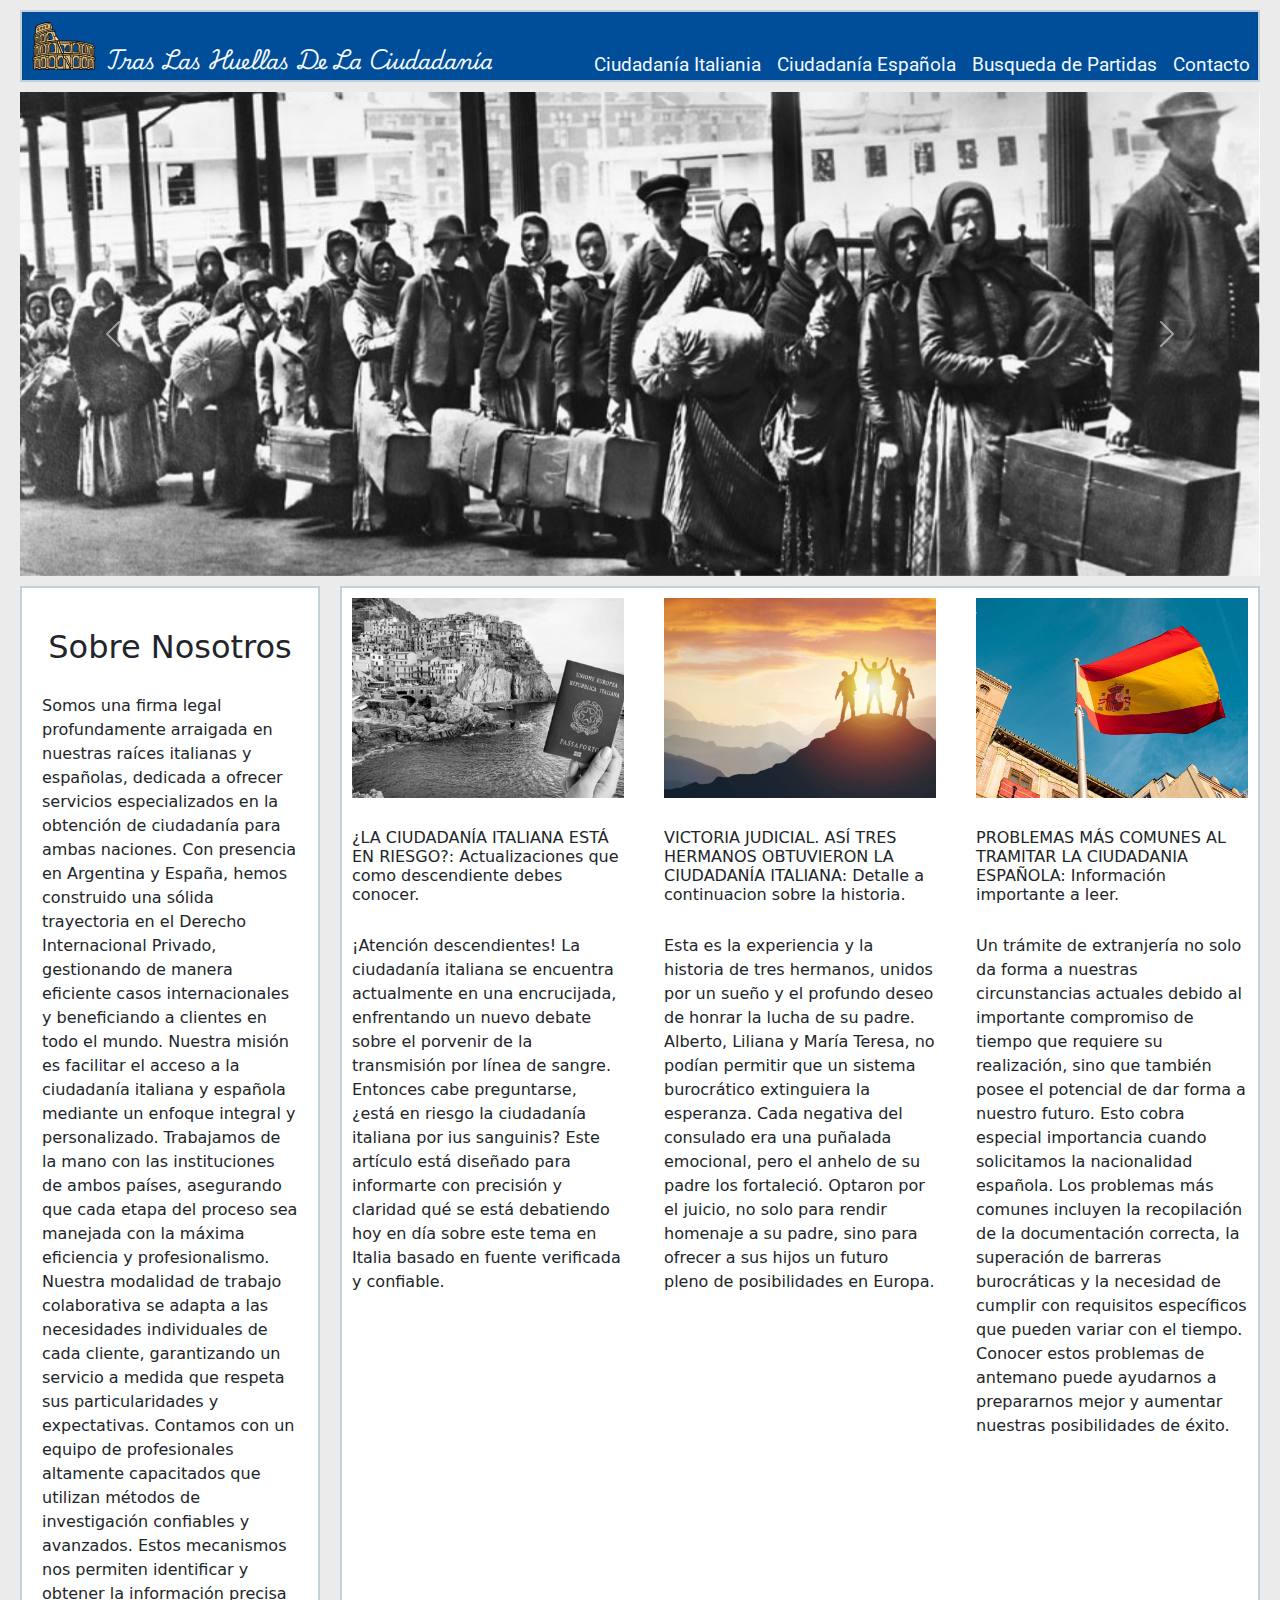
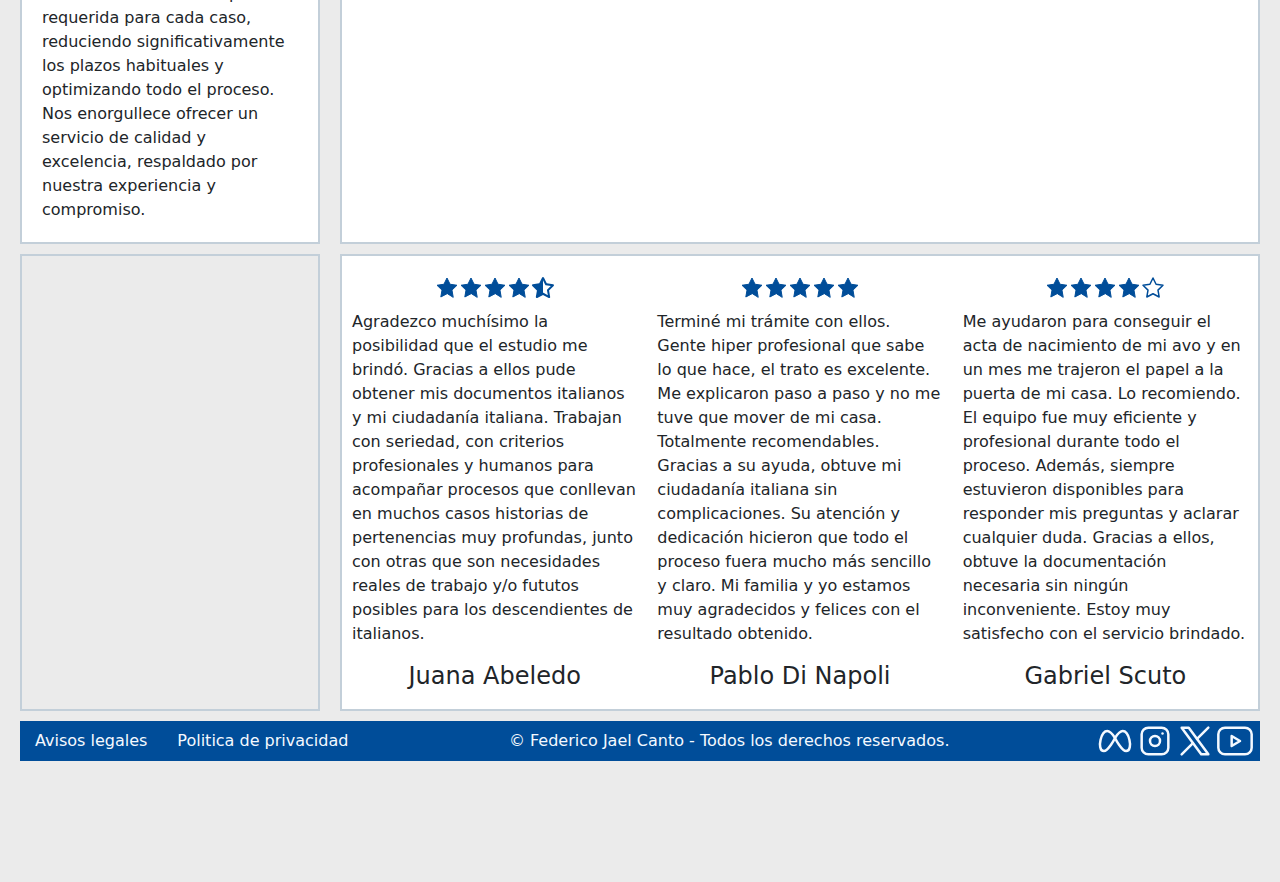
<file: index.html>
<!DOCTYPE html>
<html lang="en">
<head>
    <meta charset="UTF-8">
    <meta name="viewport" content="width=device-width, initial-scale=1.0">

    <!--Google Fonts-->
    <link rel="preconnect" href="https://fonts.googleapis.com">
    <link rel="preconnect" href="https://fonts.gstatic.com" crossorigin>
    <link href="https://fonts.googleapis.com/css2?family=Playwrite+SK:wght@100&display=swap" rel="stylesheet">
    <link href="https://fonts.googleapis.com/css2?family=Roboto:ital,wght@0,100;0,300;0,400;0,500;0,700;0,900;1,100;1,300;1,400;1,500;1,700;1,900&display=swap" rel="stylesheet">

    <!--Bs-->
    <link href="https://cdn.jsdelivr.net/npm/bootstrap@5.3.3/dist/css/bootstrap.min.css" rel="stylesheet" integrity="sha384-QWTKZyjpPEjISv5WaRU9OFeRpok6YctnYmDr5pNlyT2bRjXh0JMhjY6hW+ALEwIH" crossorigin="anonymous">

    <!--Estilos-->
    <link rel="stylesheet" href="css/styles.css">  
    <title>Tras las Huellas de la ciudadanía</title>
</head>
<body>
    <div class="grid-container">
        <header>
            <div class="icon-frase"> 
                <a href="../index.html"><img src="img/coliseo.png" alt="Coliseo"></a>
                <a href="../index.html"><h1>Tras Las Huellas De La Ciudadanía</h1></a>
            </div>
            <nav class="nav-bar"> 
                <ul class="right-navbar" style="list-style: none;">
                    <li><a href="page/ciudadaniaitaliana.html" class="btn-hov">Ciudadanía Italiania</a></li>
                    <li><a href="page/ciudadaniaespanola.html" class="btn-hov">Ciudadanía Española</a></li>
                    <li><a href="page/busquedapartidas.html" class="btn-hov">Busqueda de Partidas</a></li>
                    <li><a href="/../contacto.html" class="btn-hov">Contacto</a></li>
                </ul>
            </nav>        
        </header>

        <section class="class-carrusel">
            <div id="carouselOne" class="carousel slide">
                <div class="carousel-inner">
                    <div class="carousel-item active">
                    <img src="img/ciu.jpg" class="img-banner d-block w-100" alt="Fila migrantes">
                    </div>
                    <div class="carousel-item">
                    <img src="img/migrantes2.jpg" class="img-banner d-block w-100" alt="Documentos anteriores">
                    </div>
                    <div class="carousel-item">
                    <img src="img/migrantes3.jpg" class="img-banner d-block w-100" alt="Fila migrantes barco">
                    </div>
                </div>
                <button class="carousel-control-prev" type="button" data-bs-target="#carouselOne" data-bs-slide="prev">
                    <span class="carousel-control-prev-icon" aria-hidden="true"></span>
                    <span class="visually-hidden">Previous</span>
                </button>
                <button class="carousel-control-next" type="button" data-bs-target="#carouselOne" data-bs-slide="next">
                    <span class="carousel-control-next-icon" aria-hidden="true"></span>
                    <span class="visually-hidden">Next</span>
                </button>
            </div>
        </section>

        <aside class="aside-nosotros">
            <div class="div-aside-nosotros">
                <h2>Sobre Nosotros</h2>
                <p>
                    Somos una firma legal profundamente arraigada en nuestras raíces italianas y españolas, dedicada a ofrecer servicios especializados en la obtención de ciudadanía para ambas naciones. Con presencia en Argentina y España, hemos construido una sólida trayectoria en el Derecho Internacional Privado, gestionando de manera eficiente casos internacionales y beneficiando a clientes en todo el mundo.

                    Nuestra misión es facilitar el acceso a la ciudadanía italiana y española mediante un enfoque integral y personalizado. Trabajamos de la mano con las instituciones de ambos países, asegurando que cada etapa del proceso sea manejada con la máxima eficiencia y profesionalismo. Nuestra modalidad de trabajo colaborativa se adapta a las necesidades individuales de cada cliente, garantizando un servicio a medida que respeta sus particularidades y expectativas.
                    
                    Contamos con un equipo de profesionales altamente capacitados que utilizan métodos de investigación confiables y avanzados. Estos mecanismos nos permiten identificar y obtener la información precisa requerida para cada caso, reduciendo significativamente los plazos habituales y optimizando todo el proceso. Nos enorgullece ofrecer un servicio de calidad y excelencia, respaldado por nuestra experiencia y compromiso.
                </p>
            </div>
        </aside>

        <main class="class-main">                    
            <div class="div-noticias">
                <article>
                    <img src="img/pasaporte.png" alt="Pasaporte Italiano">
                    <h3>
                        ¿LA CIUDADANÍA ITALIANA ESTÁ EN RIESGO?: Actualizaciones que como descendiente debes conocer.
                    </h3>
                    <p>
                        ¡Atención descendientes! La ciudadanía italiana se encuentra actualmente en una encrucijada, enfrentando un nuevo debate sobre el porvenir de la transmisión por línea de sangre. Entonces cabe preguntarse, ¿está en riesgo la ciudadanía italiana por ius sanguinis?
                        Este artículo está diseñado para informarte con precisión y claridad qué se está debatiendo hoy en día sobre este tema en Italia basado en fuente verificada y confiable.
                    </p>
                </article>
                <article>
                    <img src="img/winner-1024x611.png" alt="Hermanos victoriosos">
                    <h3>
                        VICTORIA JUDICIAL. ASÍ TRES HERMANOS OBTUVIERON LA CIUDADANÍA ITALIANA: Detalle a continuacion sobre la historia.
                    </h3>
                    <p>
                        Esta es la experiencia y la historia de tres hermanos, unidos por un sueño y el profundo deseo de honrar la lucha de su padre.
                        Alberto, Liliana y María Teresa, no podían permitir que un sistema burocrático extinguiera la esperanza.
                        Cada negativa del consulado era una puñalada emocional, pero el anhelo de su padre los fortaleció.
                        Optaron por el juicio, no solo para rendir homenaje a su padre, sino para ofrecer a sus hijos un futuro pleno de posibilidades en Europa.
                    </p>
                </article>
                <article>
                    <img src="img/timthumb.jpeg" alt="Bandera Española">
                    <h3>
                        PROBLEMAS MÁS COMUNES AL TRAMITAR LA CIUDADANIA ESPAÑOLA: Información importante a leer.
                    </h3>
                    <p>
                        Un trámite de extranjería no solo da forma a nuestras circunstancias actuales debido al importante compromiso de tiempo que requiere su realización, sino que también posee el potencial de dar forma a nuestro futuro. Esto cobra especial importancia cuando solicitamos la nacionalidad española. Los problemas más comunes incluyen la recopilación de la documentación correcta, la superación de barreras burocráticas y la necesidad de cumplir con requisitos específicos que pueden variar con el tiempo. Conocer estos problemas de antemano puede ayudarnos a prepararnos mejor y aumentar nuestras posibilidades de éxito.
                    </p>
                </article>
            </div>    
        </main>

        <section class="section-mapa">
            <div class="class-div-section-mapa">
                <iframe src="https://www.google.com/maps/embed?pb=!1m18!1m12!1m3!1d3283.497686559903!2d-58.369896000000004!3d-34.6168614!2m3!1f0!2f0!3f0!3m2!1i1024!2i768!4f13.1!3m3!1m2!1s0x95a334d4e6b85e75%3A0x86ef6e351dc366!2sBalcarce%20778%2C%20Cdad.%20Aut%C3%B3noma%20de%20Buenos%20Aires!5e0!3m2!1ses-419!2sar!4v1715628352703!5m2!1ses-419!2sar" width="400" height="300" style="border:0;" allowfullscreen="" loading="lazy" referrerpolicy="no-referrer-when-downgrade"></iframe>
            </div>
        </section>

        <section class="mapa-comentarios">
            <article>
                <div class="div-star">
                    <svg xmlns="http://www.w3.org/2000/svg" class="icon icon-tabler icon-tabler-star-filled" width="24" height="24" viewBox="0 0 24 24" stroke-width="1.5" stroke="#004d99" fill="none" stroke-linecap="round" stroke-linejoin="round">
                    <path stroke="none" d="M0 0h24v24H0z" fill="none"/>
                    <path d="M12 17.75l-6.172 3.245l1.179 -6.873l-5 -4.867l6.9 -1l3.086 -6.253l3.086 6.253l6.9 1l-5 4.867l1.179 6.873z" stroke-width="1" fill="#004d99" />
                    </svg>
                    <svg xmlns="http://www.w3.org/2000/svg" class="icon icon-tabler icon-tabler-star-filled" width="24" height="24" viewBox="0 0 24 24" stroke-width="1.5" stroke="#004d99" fill="none" stroke-linecap="round" stroke-linejoin="round">
                    <path stroke="none" d="M0 0h24v24H0z" fill="none"/>
                    <path d="M12 17.75l-6.172 3.245l1.179 -6.873l-5 -4.867l6.9 -1l3.086 -6.253l3.086 6.253l6.9 1l-5 4.867l1.179 6.873z" stroke-width="1" fill="#004d99" />
                    </svg>
                    <svg xmlns="http://www.w3.org/2000/svg" class="icon icon-tabler icon-tabler-star-filled" width="24" height="24" viewBox="0 0 24 24" stroke-width="1.5" stroke="#004d99" fill="none" stroke-linecap="round" stroke-linejoin="round">
                    <path stroke="none" d="M0 0h24v24H0z" fill="none"/>
                    <path d="M12 17.75l-6.172 3.245l1.179 -6.873l-5 -4.867l6.9 -1l3.086 -6.253l3.086 6.253l6.9 1l-5 4.867l1.179 6.873z" stroke-width="1" fill="#004d99" />
                    </svg>
                    <svg xmlns="http://www.w3.org/2000/svg" class="icon icon-tabler icon-tabler-star-filled" width="24" height="24" viewBox="0 0 24 24" stroke-width="1.5" stroke="#004d99" fill="none" stroke-linecap="round" stroke-linejoin="round">
                    <path stroke="none" d="M0 0h24v24H0z" fill="none"/>
                    <path d="M12 17.75l-6.172 3.245l1.179 -6.873l-5 -4.867l6.9 -1l3.086 -6.253l3.086 6.253l6.9 1l-5 4.867l1.179 6.873z" stroke-width="1" fill="#004d99" />
                    </svg>
                    <svg xmlns="http://www.w3.org/2000/svg" class="icon icon-tabler icon-tabler-star-half-filled" width="24" height="24" viewBox="0 0 24 24" stroke-width="1.5" stroke="#004d99" fill="none" stroke-linecap="round" stroke-linejoin="round">
                        <path stroke="none" d="M0 0h24v24H0z" fill="none"/>
                        <path d="M12 1a.993 .993 0 0 1 .823 .443l.067 .116l2.852 5.781l6.38 .925c.741 .108 1.08 .94 .703 1.526l-.07 .095l-.078 .086l-4.624 4.499l1.09 6.355a1.001 1.001 0 0 1 -1.249 1.135l-.101 -.035l-.101 -.046l-5.693 -3l-5.706 3c-.105 .055 -.212 .09 -.32 .106l-.106 .01a1.003 1.003 0 0 1 -1.038 -1.06l.013 -.11l1.09 -6.355l-4.623 -4.5a1.001 1.001 0 0 1 .328 -1.647l.113 -.036l.114 -.023l6.379 -.925l2.853 -5.78a.968 .968 0 0 1 .904 -.56zm0 3.274v12.476a1 1 0 0 1 .239 .029l.115 .036l.112 .05l4.363 2.299l-.836 -4.873a1 1 0 0 1 .136 -.696l.07 -.099l.082 -.09l3.546 -3.453l-4.891 -.708a1 1 0 0 1 -.62 -.344l-.073 -.097l-.06 -.106l-2.183 -4.424z" stroke-width="0" fill="#004d99" />
                    </svg>
                </div>
                <p>
                    Agradezco muchísimo la posibilidad que el estudio me brindó. Gracias a ellos pude obtener mis documentos italianos y mi ciudadanía italiana. Trabajan con seriedad, con criterios profesionales y humanos para acompañar procesos que conllevan en muchos casos historias de pertenencias muy profundas, junto con otras que son necesidades reales de trabajo y/o fututos posibles para los descendientes de italianos.
                </p>
                <h4>
                    Juana Abeledo
                </h4>
            </article>
            <article>
                <div class="div-star">
                    <svg xmlns="http://www.w3.org/2000/svg" class="icon icon-tabler icon-tabler-star-filled" width="24" height="24" viewBox="0 0 24 24" stroke-width="1.5" stroke="#004d99" fill="none" stroke-linecap="round" stroke-linejoin="round">
                        <path stroke="none" d="M0 0h24v24H0z" fill="none"/>
                        <path d="M12 17.75l-6.172 3.245l1.179 -6.873l-5 -4.867l6.9 -1l3.086 -6.253l3.086 6.253l6.9 1l-5 4.867l1.179 6.873z" stroke-width="1" fill="#004d99" />
                    </svg>
                    <svg xmlns="http://www.w3.org/2000/svg" class="icon icon-tabler icon-tabler-star-filled" width="24" height="24" viewBox="0 0 24 24" stroke-width="1.5" stroke="#004d99" fill="none" stroke-linecap="round" stroke-linejoin="round">
                    <path stroke="none" d="M0 0h24v24H0z" fill="none"/>
                    <path d="M12 17.75l-6.172 3.245l1.179 -6.873l-5 -4.867l6.9 -1l3.086 -6.253l3.086 6.253l6.9 1l-5 4.867l1.179 6.873z" stroke-width="1" fill="#004d99" />
                    </svg>
                    <svg xmlns="http://www.w3.org/2000/svg" class="icon icon-tabler icon-tabler-star-filled" width="24" height="24" viewBox="0 0 24 24" stroke-width="1.5" stroke="#004d99" fill="none" stroke-linecap="round" stroke-linejoin="round">
                    <path stroke="none" d="M0 0h24v24H0z" fill="none"/>
                    <path d="M12 17.75l-6.172 3.245l1.179 -6.873l-5 -4.867l6.9 -1l3.086 -6.253l3.086 6.253l6.9 1l-5 4.867l1.179 6.873z" stroke-width="1" fill="#004d99" />
                    </svg>
                    <svg xmlns="http://www.w3.org/2000/svg" class="icon icon-tabler icon-tabler-star-filled" width="24" height="24" viewBox="0 0 24 24" stroke-width="1.5" stroke="#004d99" fill="none" stroke-linecap="round" stroke-linejoin="round">
                    <path stroke="none" d="M0 0h24v24H0z" fill="none"/>
                    <path d="M12 17.75l-6.172 3.245l1.179 -6.873l-5 -4.867l6.9 -1l3.086 -6.253l3.086 6.253l6.9 1l-5 4.867l1.179 6.873z" stroke-width="1" fill="#004d99" />
                    </svg>
                    <svg xmlns="http://www.w3.org/2000/svg" class="icon icon-tabler icon-tabler-star-filled" width="24" height="24" viewBox="0 0 24 24" stroke-width="1.5" stroke="#004d99" fill="none" stroke-linecap="round" stroke-linejoin="round">
                    <path stroke="none" d="M0 0h24v24H0z" fill="none"/>
                    <path d="M12 17.75l-6.172 3.245l1.179 -6.873l-5 -4.867l6.9 -1l3.086 -6.253l3.086 6.253l6.9 1l-5 4.867l1.179 6.873z" stroke-width="1" fill="#004d99" />
                    </svg>
                </div>
                <p>
                    Terminé mi trámite con ellos. Gente hiper profesional que sabe lo que hace, el trato es excelente. Me explicaron paso a paso y no me tuve que mover de mi casa. Totalmente recomendables. Gracias a su ayuda, obtuve mi ciudadanía italiana sin complicaciones. Su atención y dedicación hicieron que todo el proceso fuera mucho más sencillo y claro. Mi familia y yo estamos muy agradecidos y felices con el resultado obtenido.
                </p>
                <h4>
                    Pablo Di Napoli
                </h4>
            </article>
            <article>
                <div class="div-star">
                    <svg xmlns="http://www.w3.org/2000/svg" class="icon icon-tabler icon-tabler-star-filled" width="24" height="24" viewBox="0 0 24 24" stroke-width="1.5" stroke="#004d99" fill="none" stroke-linecap="round" stroke-linejoin="round">
                    <path stroke="none" d="M0 0h24v24H0z" fill="none"/>
                    <path d="M12 17.75l-6.172 3.245l1.179 -6.873l-5 -4.867l6.9 -1l3.086 -6.253l3.086 6.253l6.9 1l-5 4.867l1.179 6.873z" stroke-width="1" fill="#004d99" />
                    </svg>
                    <svg xmlns="http://www.w3.org/2000/svg" class="icon icon-tabler icon-tabler-star-filled" width="24" height="24" viewBox="0 0 24 24" stroke-width="1.5" stroke="#004d99" fill="none" stroke-linecap="round" stroke-linejoin="round">
                    <path stroke="none" d="M0 0h24v24H0z" fill="none"/>
                    <path d="M12 17.75l-6.172 3.245l1.179 -6.873l-5 -4.867l6.9 -1l3.086 -6.253l3.086 6.253l6.9 1l-5 4.867l1.179 6.873z" stroke-width="1" fill="#004d99" />
                    </svg>
                    <svg xmlns="http://www.w3.org/2000/svg" class="icon icon-tabler icon-tabler-star-filled" width="24" height="24" viewBox="0 0 24 24" stroke-width="1.5" stroke="#004d99" fill="none" stroke-linecap="round" stroke-linejoin="round">
                    <path stroke="none" d="M0 0h24v24H0z" fill="none"/>
                    <path d="M12 17.75l-6.172 3.245l1.179 -6.873l-5 -4.867l6.9 -1l3.086 -6.253l3.086 6.253l6.9 1l-5 4.867l1.179 6.873z" stroke-width="1" fill="#004d99" />
                    </svg>
                    <svg xmlns="http://www.w3.org/2000/svg" class="icon icon-tabler icon-tabler-star-filled" width="24" height="24" viewBox="0 0 24 24" stroke-width="1.5" stroke="#004d99" fill="none" stroke-linecap="round" stroke-linejoin="round">
                    <path stroke="none" d="M0 0h24v24H0z" fill="none"/>
                    <path d="M12 17.75l-6.172 3.245l1.179 -6.873l-5 -4.867l6.9 -1l3.086 -6.253l3.086 6.253l6.9 1l-5 4.867l1.179 6.873z" stroke-width="1" fill="#004d99" />
                    </svg>
                    <svg xmlns="http://www.w3.org/2000/svg" class="icon icon-tabler icon-tabler-star" width="24" height="24" viewBox="0 0 24 24" stroke-width="1.5" stroke="#004d99" fill="none" stroke-linecap="round" stroke-linejoin="round">
                        <path stroke="none" d="M0 0h24v24H0z" fill="none"/>
                        <path d="M12 17.75l-6.172 3.245l1.179 -6.873l-5 -4.867l6.9 -1l3.086 -6.253l3.086 6.253l6.9 1l-5 4.867l1.179 6.873z" />
                    </svg>
                </div>
                <p>
                    Me ayudaron para conseguir el acta de nacimiento de mi avo y en un mes me trajeron el papel a la puerta de mi casa. Lo recomiendo. El equipo fue muy eficiente y profesional durante todo el proceso. Además, siempre estuvieron disponibles para responder mis preguntas y aclarar cualquier duda. Gracias a ellos, obtuve la documentación necesaria sin ningún inconveniente. Estoy muy satisfecho con el servicio brindado.
                </p>
                <h4>
                    Gabriel Scuto
                </h4>
            </article>
        </section>

        <footer> 
            <div class="div-footer">
                <div class="div-avisos-politica">
                    <p class="btn-hov">Avisos legales</p>            
                    <p class="btn-hov">Politica de privacidad</p> 
                </div>
                    <p>
                        <!-- Copyright © --> 
                        &copy; Federico Jael Canto - Todos los derechos reservados.
                    </p>
                <div class="div-icons">                    
                    <svg xmlns="http://www.w3.org/2000/svg" class="icon icon-tabler icon-tabler-brand-meta btn-hov" width="40" height="40" viewBox="0 0 24 24" stroke-width="1.5" stroke="#F4F9FF" fill="none" stroke-linecap="round" stroke-linejoin="round">
                        <path stroke="none" d="M0 0h24v24H0z" fill="none"/>
                        <path d="M12 10.174c1.766 -2.784 3.315 -4.174 4.648 -4.174c2 0 3.263 2.213 4 5.217c.704 2.869 .5 6.783 -2 6.783c-1.114 0 -2.648 -1.565 -4.148 -3.652a27.627 27.627 0 0 1 -2.5 -4.174z" />
                        <path d="M12 10.174c-1.766 -2.784 -3.315 -4.174 -4.648 -4.174c-2 0 -3.263 2.213 -4 5.217c-.704 2.869 -.5 6.783 2 6.783c1.114 0 2.648 -1.565 4.148 -3.652c1 -1.391 1.833 -2.783 2.5 -4.174z" />
                    </svg>              
                    <svg xmlns="http://www.w3.org/2000/svg" class="icon icon-tabler icon-tabler-brand-instagram btn-hov" width="40" height="40" viewBox="0 0 24 24" stroke-width="1.5" stroke="#F4F9FF" fill="none" stroke-linecap="round" stroke-linejoin="round">
                        <path stroke="none" d="M0 0h24v24H0z" fill="none"/>
                        <path d="M4 4m0 4a4 4 0 0 1 4 -4h8a4 4 0 0 1 4 4v8a4 4 0 0 1 -4 4h-8a4 4 0 0 1 -4 -4z" />
                        <path d="M12 12m-3 0a3 3 0 1 0 6 0a3 3 0 1 0 -6 0" />
                        <path d="M16.5 7.5l0 .01" />
                    </svg>
                    <svg xmlns="http://www.w3.org/2000/svg" class="icon icon-tabler icon-tabler-brand-x btn-hov" width="40" height="40" viewBox="0 0 24 24" stroke-width="1.5" stroke="#F4F9FF" fill="none" stroke-linecap="round" stroke-linejoin="round">
                        <path stroke="none" d="M0 0h24v24H0z" fill="none"/>
                        <path d="M4 4l11.733 16h4.267l-11.733 -16z" />
                        <path d="M4 20l6.768 -6.768m2.46 -2.46l6.772 -6.772" />
                    </svg>
                    <svg xmlns="http://www.w3.org/2000/svg" class="icon icon-tabler icon-tabler-brand-youtube btn-hov" width="40" height="40" viewBox="0 0 24 24" stroke-width="1.5" stroke="#F4F9FF" fill="none" stroke-linecap="round" stroke-linejoin="round">
                        <path stroke="none" d="M0 0h24v24H0z" fill="none"/>
                        <path d="M2 8a4 4 0 0 1 4 -4h12a4 4 0 0 1 4 4v8a4 4 0 0 1 -4 4h-12a4 4 0 0 1 -4 -4v-8z" />
                        <path d="M10 9l5 3l-5 3z" />
                    </svg>
                </div>
            </section>       
        </footer>
    </div>

    <!--Bs scripts-->
    <script src="https://cdn.jsdelivr.net/npm/@popperjs/core@2.11.8/dist/umd/popper.min.js" integrity="sha384-I7E8VVD/ismYTF4hNIPjVp/Zjvgyol6VFvRkX/vR+Vc4jQkC+hVqc2pM8ODewa9r" crossorigin="anonymous"></script>
    <script src="https://cdn.jsdelivr.net/npm/bootstrap@5.3.3/dist/js/bootstrap.min.js" integrity="sha384-0pUGZvbkm6XF6gxjEnlmuGrJXVbNuzT9qBBavbLwCsOGabYfZo0T0to5eqruptLy" crossorigin="anonymous"></script>   
    
</body>
</html>
</file>
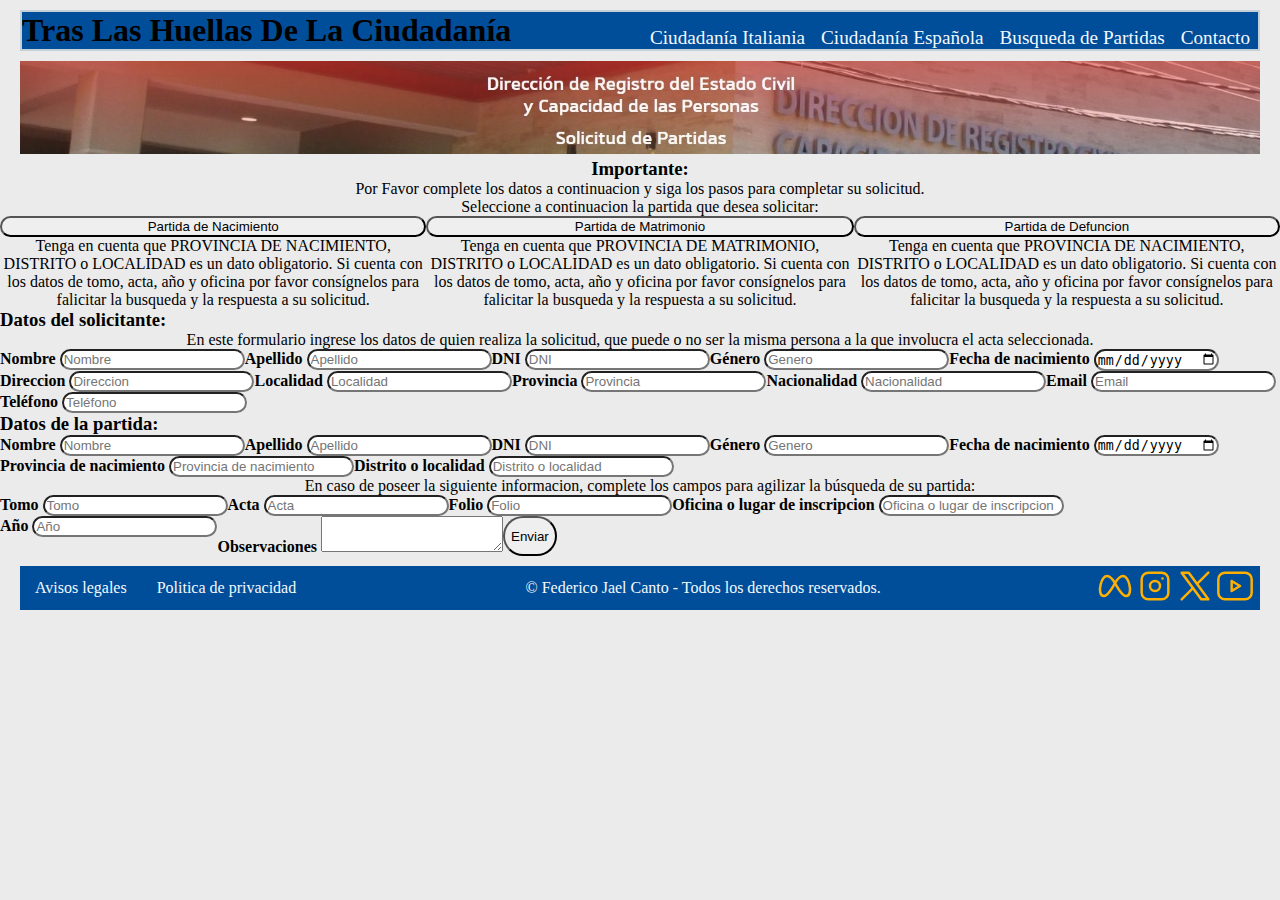
<file: page/busquedapartidas.html>
<!DOCTYPE html>
<html lang="en">
<head>
    <meta charset="UTF-8">
    <meta name="viewport" content="width=device-width, initial-scale=1.0">
    <link rel="stylesheet" href="../css/styles.css">
    <title>Busqueda de Partidas</title>
</head>
<body>
    <header>
        <h1>Tras Las Huellas De La Ciudadanía</h1>
        <nav class="nav-bar"> 
            <ul class="right-navbar" style="list-style: none;">
                <li><a href="page/ciudadaniaitaliana.html">Ciudadanía Italiania</a></li>
                <li><a href="page/ciudadaniaespanola.html">Ciudadanía Española</a></li>
                <li><a href="page/busquedapartidas.html">Busqueda de Partidas</a></li>
                <li><a href="page/contacto.html">Contacto</a></li>
            </ul>
        </nav>        
    </header>

    <section class="class-carrusel">
        <img class="img-banner" src="../img/partidas.jpg" alt="Imagen">
    </section>

    <main>
        <section>
            <div class="div-informacion">
                <h3>
                    Importante:
                </h3>
                <p>
                    Por Favor complete los datos a continuacion y siga los pasos para completar su solicitud. 
                </p>
            </div>
            <div class="div-articulos-partidas">
                <div>
                    <p>
                        Seleccione a continuacion la partida que desea solicitar: 
                    </p>
                </div>
                <div class="div-articulos">
                    <article>
                        <input type="submit" value="Partida de Nacimiento">
                        <p>
                            Tenga en cuenta que PROVINCIA DE NACIMIENTO, DISTRITO o LOCALIDAD es un dato obligatorio.
                            Si cuenta con los datos de tomo, acta, año y oficina por favor consígnelos para falicitar la busqueda y la respuesta a su solicitud.
                        </p>
                    </article>
                    <article>
                        <input type="submit" value="Partida de Matrimonio">
                        <p>
                            Tenga en cuenta que PROVINCIA DE MATRIMONIO, DISTRITO o LOCALIDAD es un dato obligatorio.
                            Si cuenta con los datos de tomo, acta, año y oficina por favor consígnelos para falicitar la busqueda y la respuesta a su solicitud.
                        </p>                    
                    </article>
                    <article>
                        <input type="submit" value="Partida de Defuncion">
                        <p>
                            Tenga en cuenta que PROVINCIA DE NACIMIENTO, DISTRITO o LOCALIDAD es un dato obligatorio.
                            Si cuenta con los datos de tomo, acta, año y oficina por favor consígnelos para falicitar la busqueda y la respuesta a su solicitud.
                        </p>                    
                    </article>
                </div>
                
            </div>
        </section>

        <section>
                <h3>Datos del solicitante:</h3>
            <div class="div-subtitulo-partidas">
                <p>
                    En este formulario ingrese los datos de quien realiza la solicitud, que puede o no ser la misma persona a la que involucra el acta seleccionada.
                </p>
            </div>
            <div class="div-formulario-partidas">
                <form action="">
                    <div class="div-campos-solitante">
                        <div>
                            <label for=""><strong>Nombre</strong></label>
                            <input type="text" placeholder="Nombre">
                        </div>
                        <div>
                            <label for=""><strong>Apellido</strong></label>
                            <input type="text" placeholder="Apellido">
                        </div>
                        <div>
                            <label for=""><strong>DNI</strong></label>
                            <input type="number" placeholder="DNI">
                        </div>
                        <div>
                            <label for=""><strong>Género</strong></label>
                            <input type="text" placeholder="Genero">
                        </div>
                        <div>
                            <label for=""><strong>Fecha de nacimiento</strong></label>
                            <input type="date" placeholder="Fecha de nacimiento">
                        </div>
                        <div>
                            <label for=""><strong>Direccion</strong></label>
                            <input type="text" placeholder="Direccion">
                        </div>
                        <div>
                            <label for=""><strong>Localidad</strong></label>
                            <input type="text" placeholder="Localidad">
                        </div>
                        <div>
                            <label for=""><strong>Provincia</strong></label>
                            <input type="text" placeholder="Provincia">
                        </div>
                        <div>
                            <label for=""><strong>Nacionalidad</strong></label>
                            <input type="text" placeholder="Nacionalidad">
                        </div>
                        <div>
                            <label for=""><strong>Email</strong></label>
                            <input type="email" placeholder="Email">
                        </div>
                        <div>
                            <label for=""><strong>Teléfono</strong></label>
                            <input type="tel" placeholder="Teléfono">
                        </div>
                    </div>
                </form>
            </div>
                <h3>Datos de la partida:</h3>
            <div class="div-campos-partida">
                <div class="div-partida">
                    <div>
                        <label for=""><strong>Nombre</strong></label>
                        <input type="text" placeholder="Nombre">
                    </div>
                    <div>
                        <label for=""><strong>Apellido</strong></label>
                        <input type="text" placeholder="Apellido">
                    </div>
                    <div>
                        <label for=""><strong>DNI</strong></label>
                        <input type="number" placeholder="DNI">
                    </div>
                    <div>
                        <label for=""><strong>Género</strong></label>
                        <input type="text" placeholder="Genero">
                    </div>
                    <div>
                        <label for=""><strong>Fecha de nacimiento</strong></label>
                        <input type="date" placeholder="Fecha de nacimiento">
                    </div>
                    <div>
                        <label for=""><strong>Provincia de nacimiento</strong></label>
                        <input type="text" placeholder="Provincia de nacimiento">
                    </div>
                    <div>
                        <label for=""><strong>Distrito o localidad</strong></label>
                        <input type="text" placeholder="Distrito o localidad">
                    </div>                
                </div>
                <div>
                    <p>
                        En caso de poseer la siguiente informacion, complete los campos para agilizar la búsqueda de su partida:
                    </p>
                </div>
                <div class="div-partidas-con-info">
                    <div>
                        <label for=""><strong>Tomo</strong></label>
                        <input type="text" placeholder="Tomo">
                    </div>
                    <div>
                        <label for=""><strong>Acta</strong></label>
                        <input type="number" placeholder="Acta">
                    </div>
                    <div>
                        <label for=""><strong>Folio</strong></label>
                        <input type="text" placeholder="Folio">
                    </div>
                    <div>
                        <label for=""><strong>Oficina o lugar de inscripcion</strong></label>
                        <input type="text" placeholder="Oficina o lugar de inscripcion">
                    </div>
                    <div>
                        <label for=""><strong>Año</strong></label>
                        <input type="number" placeholder="Año">
                    </div>
                    <div>
                        <label for=""><strong>Observaciones</strong></label>
                        <textarea></textarea>
                    </div>
                    <div class="div-enviar">
                        <input type="submit" value="Enviar">
                    </div>
                </div>                
            </div>
        </section>
    </main>

    <footer> 
        <section class="div-footer">
            <div class="div-avisos-politica">
                <p>Avisos legales</p>            
                <p>Politica de privacidad</p> 
            </div>
            <div>
                <p>
                    <!-- Copyright © --> &copy; Federico Jael Canto - Todos los derechos reservados.
                </p>
            </div>
            <div class="div-icons">
                <p>
                    <svg xmlns="http://www.w3.org/2000/svg" class="icon icon-tabler icon-tabler-brand-meta" width="40" height="40" viewBox="0 0 24 24" stroke-width="1.5" stroke="#ffb000" fill="none" stroke-linecap="round" stroke-linejoin="round">
                        <path stroke="none" d="M0 0h24v24H0z" fill="none"/>
                        <path d="M12 10.174c1.766 -2.784 3.315 -4.174 4.648 -4.174c2 0 3.263 2.213 4 5.217c.704 2.869 .5 6.783 -2 6.783c-1.114 0 -2.648 -1.565 -4.148 -3.652a27.627 27.627 0 0 1 -2.5 -4.174z" />
                        <path d="M12 10.174c-1.766 -2.784 -3.315 -4.174 -4.648 -4.174c-2 0 -3.263 2.213 -4 5.217c-.704 2.869 -.5 6.783 2 6.783c1.114 0 2.648 -1.565 4.148 -3.652c1 -1.391 1.833 -2.783 2.5 -4.174z" />
                    </svg>
                </p>
                <p>
                    <svg xmlns="http://www.w3.org/2000/svg" class="icon icon-tabler icon-tabler-brand-instagram" width="40" height="40" viewBox="0 0 24 24" stroke-width="1.5" stroke="#ffb000" fill="none" stroke-linecap="round" stroke-linejoin="round">
                        <path stroke="none" d="M0 0h24v24H0z" fill="none"/>
                        <path d="M4 4m0 4a4 4 0 0 1 4 -4h8a4 4 0 0 1 4 4v8a4 4 0 0 1 -4 4h-8a4 4 0 0 1 -4 -4z" />
                        <path d="M12 12m-3 0a3 3 0 1 0 6 0a3 3 0 1 0 -6 0" />
                        <path d="M16.5 7.5l0 .01" />
                    </svg>
                </p>
                <p>
                    <svg xmlns="http://www.w3.org/2000/svg" class="icon icon-tabler icon-tabler-brand-x" width="40" height="40" viewBox="0 0 24 24" stroke-width="1.5" stroke="#ffb000" fill="none" stroke-linecap="round" stroke-linejoin="round">
                        <path stroke="none" d="M0 0h24v24H0z" fill="none"/>
                        <path d="M4 4l11.733 16h4.267l-11.733 -16z" />
                        <path d="M4 20l6.768 -6.768m2.46 -2.46l6.772 -6.772" />
                    </svg>
                </p>
                <p>
                    <svg xmlns="http://www.w3.org/2000/svg" class="icon icon-tabler icon-tabler-brand-youtube" width="40" height="40" viewBox="0 0 24 24" stroke-width="1.5" stroke="#ffb000" fill="none" stroke-linecap="round" stroke-linejoin="round">
                        <path stroke="none" d="M0 0h24v24H0z" fill="none"/>
                        <path d="M2 8a4 4 0 0 1 4 -4h12a4 4 0 0 1 4 4v8a4 4 0 0 1 -4 4h-12a4 4 0 0 1 -4 -4v-8z" />
                        <path d="M10 9l5 3l-5 3z" />
                    </svg>
                </p>
            </div>
        </section>       
    </footer>
</body>
</html>
</file>
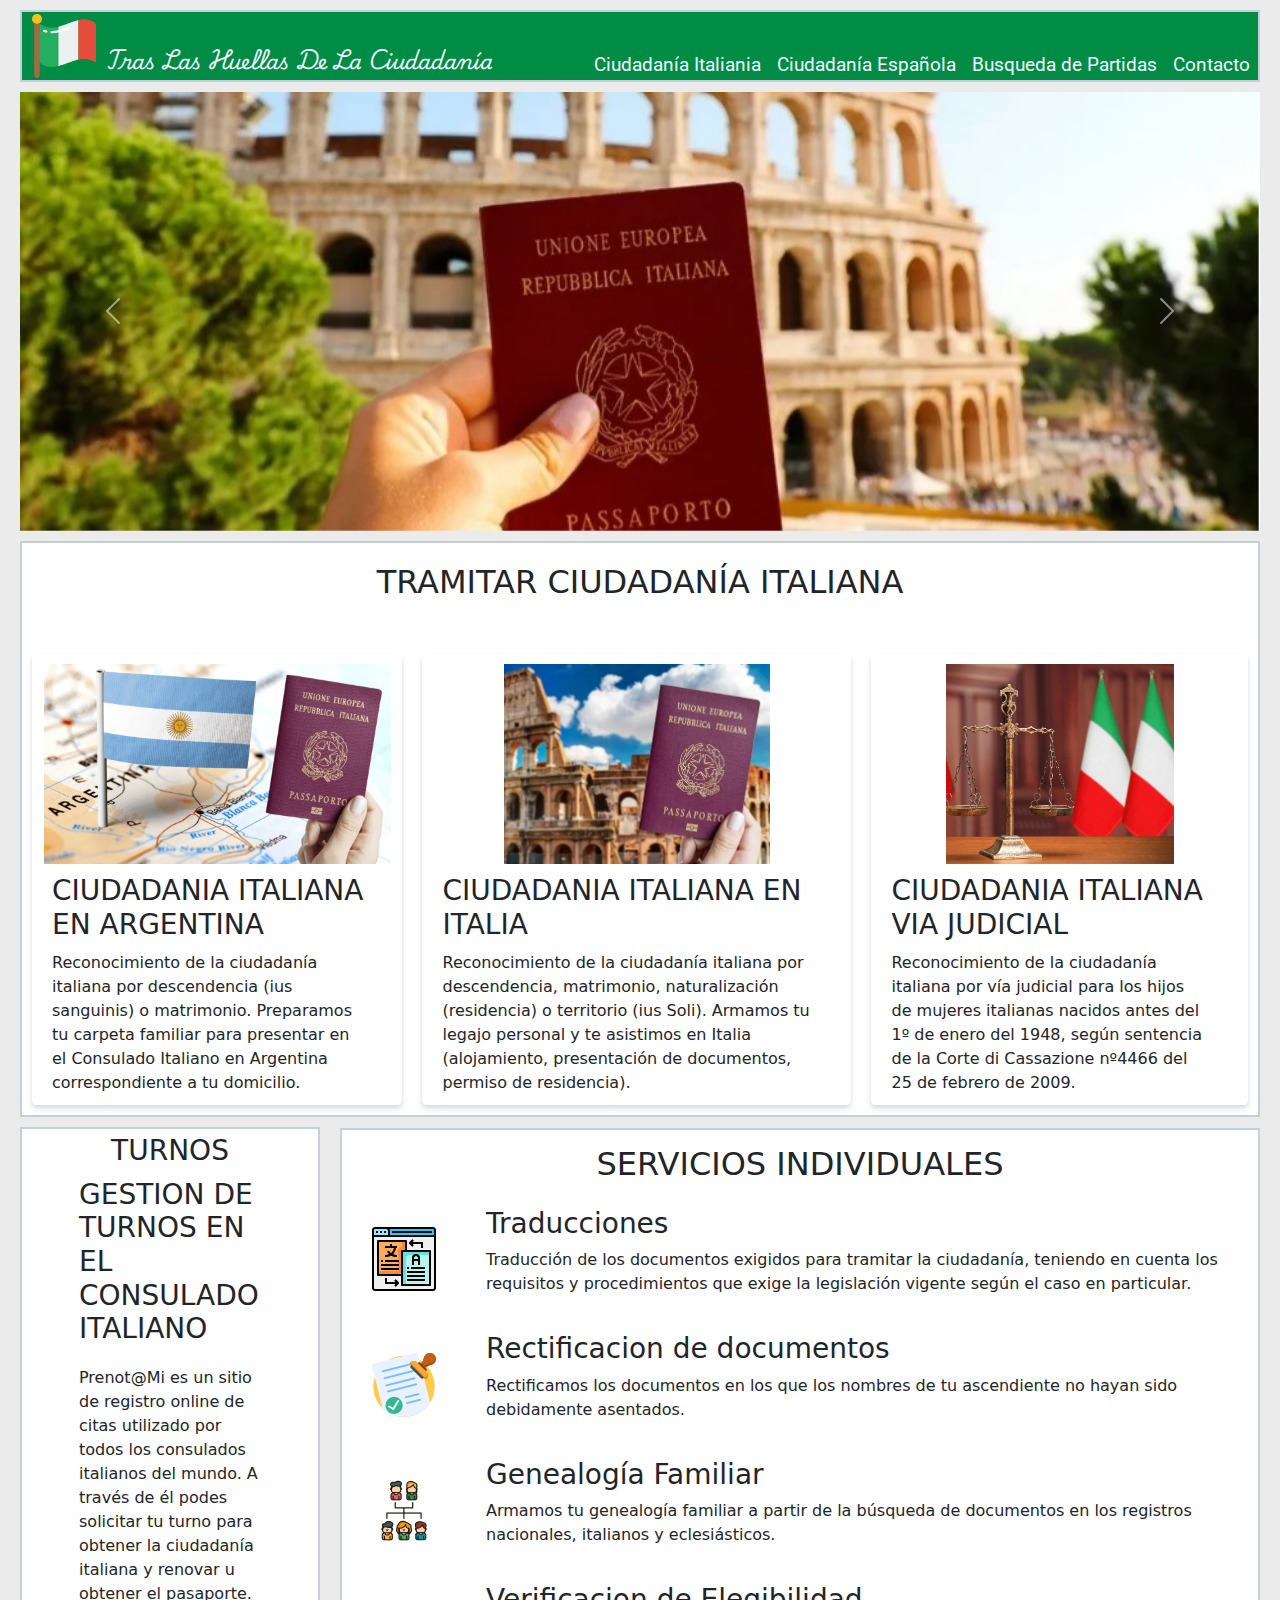
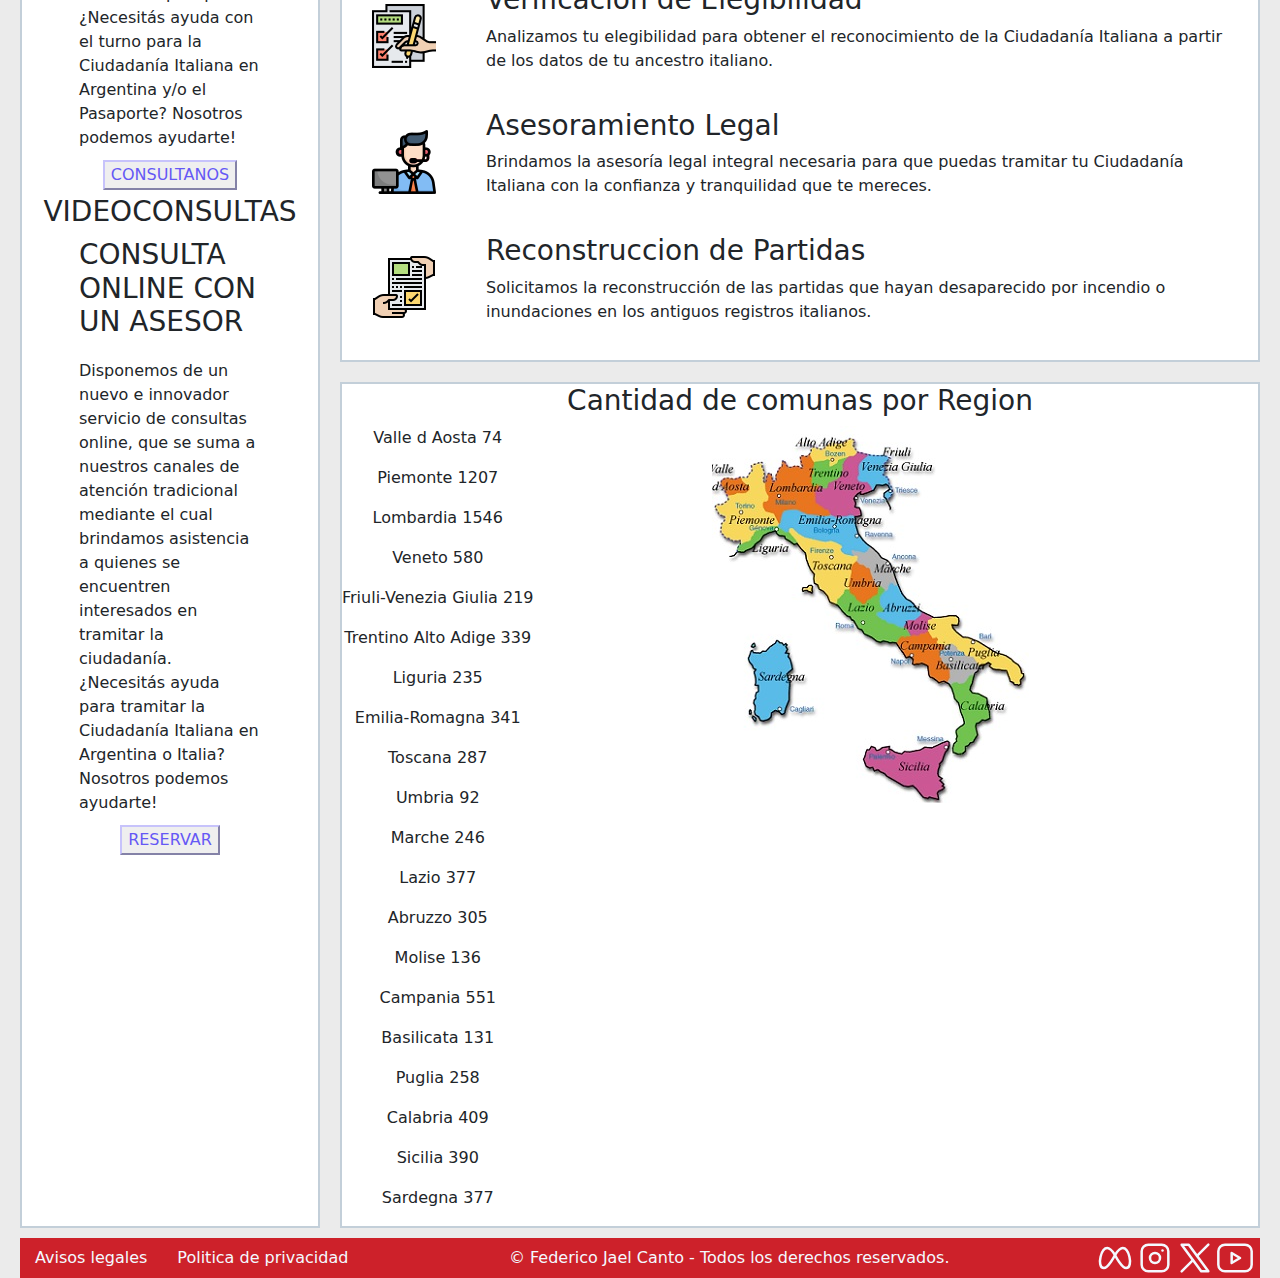
<file: page/ciudadaniaitaliana.html>
<!DOCTYPE html>
<html lang="en">
<head>
    <meta charset="UTF-8">
    <meta name="viewport" content="width=device-width, initial-scale=1.0">
    <!--Google Fonts-->
    <link rel="preconnect" href="https://fonts.googleapis.com">
    <link rel="preconnect" href="https://fonts.gstatic.com" crossorigin>
    <link href="https://fonts.googleapis.com/css2?family=Playwrite+SK:wght@100&display=swap" rel="stylesheet">
    <link href="https://fonts.googleapis.com/css2?family=Roboto:ital,wght@0,100;0,300;0,400;0,500;0,700;0,900;1,100;1,300;1,400;1,500;1,700;1,900&display=swap" rel="stylesheet">

    <!--Bs-->
    <link href="https://cdn.jsdelivr.net/npm/bootstrap@5.3.3/dist/css/bootstrap.min.css" rel="stylesheet" integrity="sha384-QWTKZyjpPEjISv5WaRU9OFeRpok6YctnYmDr5pNlyT2bRjXh0JMhjY6hW+ALEwIH" crossorigin="anonymous">

    <!--Estilos-->
    <link rel="stylesheet" href="../css/styles.css">
    <title>Ciudadanía Italiana</title>
</head>
<body>
    <div class="grid-container-italiana">
        <header class="class-header-italiana">
            <div class="icon-frase">
                <a href="../index.html"><img src="../img/banderaitalia.png" alt="Bandera Italia"></a>
                <a href="../index.html"><h1>Tras Las Huellas De La Ciudadanía</h1></a>
            </div>
            <nav class="nav-bar"> 
                <ul class="right-navbar" style="list-style: none;">
                    <li><a href="page/ciudadaniaitaliana.html">Ciudadanía Italiania</a></li>
                    <li><a href="page/ciudadaniaespanola.html">Ciudadanía Española</a></li>
                    <li><a href="page/busquedapartidas.html">Busqueda de Partidas</a></li>
                    <li><a href="page/contacto.html">Contacto</a></li>
                </ul>
            </nav>        
        </header>

        <section class="class-carrusel">
            <div id="carouselTwo" class="carousel slide">
                <div class="carousel-inner">
                  <div class="carousel-item active">
                    <img src="../img/passaporto.jpg" class="img-banner d-block w-100" alt="Imagen">
                  </div>
                  <div class="carousel-item">
                    <img src="../img/italy.jpg" class="img-banner d-block w-100" alt="Documentos anteriores">
                  </div>
                  <div class="carousel-item">
                    <img src="../img/venecia.jpg" class="img-banner d-block w-100" alt="Fila migrantes barco">
                  </div>
                </div>
                <button class="carousel-control-prev" type="button" data-bs-target="#carouselTwo" data-bs-slide="prev">
                  <span class="carousel-control-prev-icon" aria-hidden="true"></span>
                  <span class="visually-hidden">Previous</span>
                </button>
                <button class="carousel-control-next" type="button" data-bs-target="#carouselTwo" data-bs-slide="next">
                  <span class="carousel-control-next-icon" aria-hidden="true"></span>
                  <span class="visually-hidden">Next</span>
                </button>
            </div>
        </section>

        <section class="section-informacion">
            <div class="div-titulo-italiana">
                <h2>TRAMITAR CIUDADANÍA ITALIANA</h2>
            </div>
            <div class="div-info-italiana">
                <article>
                <img src="../img/en_argentina.jpg" alt="En Argentina">
                <h3>
                    CIUDADANIA ITALIANA EN ARGENTINA
                </h3>
                <p>
                    Reconocimiento de la ciudadanía italiana por descendencia (ius sanguinis) o matrimonio. Preparamos tu carpeta familiar para presentar en el Consulado Italiano en Argentina correspondiente a tu domicilio.
                </p>
            </article>
            <article>
                <img src="../img/en_italia.jpg" alt="En Italia">
                <h3>
                    CIUDADANIA ITALIANA EN ITALIA
                </h3>
                <p>
                    Reconocimiento de la ciudadanía italiana por descendencia, matrimonio, naturalización (residencia) o territorio (ius Soli). Armamos tu legajo personal y te asistimos en Italia (alojamiento, presentación de documentos, permiso de residencia).
                </p>
            </article>
            <article>
                <img src="../img/en_italia_x_juicio.jpg" alt="En Italia por juicio">
                <h3>
                    CIUDADANIA ITALIANA VIA JUDICIAL
                </h3>
                <p>
                    Reconocimiento de la ciudadanía italiana por vía judicial para los hijos de mujeres italianas nacidos antes del 1º de enero del 1948, según sentencia de la Corte di Cassazione nº4466 del 25 de febrero de 2009.
                </p>
            </article>
            </div>

        </section>

        <aside class="aside-italiana">
            <div class="divisor-aside">
                <h3 class="div-titulos-aside-italiana">
                    TURNOS
                </h3>
                <h3 class="div-titulos-aside-italiana">
                    GESTION DE TURNOS EN EL CONSULADO ITALIANO
                </h3>
                <p class="div-parrafos-aside-italiana">
                    Prenot@Mi es un sitio de registro online de citas utilizado por todos los consulados italianos del mundo. A través de él podes solicitar tu turno para obtener la ciudadanía italiana y renovar u obtener el pasaporte.
                    ¿Necesitás ayuda con el turno para la Ciudadanía Italiana en Argentina y/o el Pasaporte? Nosotros podemos ayudarte!
                </p>
                <input class="class-bottom" type="submit" value="CONSULTANOS">

                <h3 class="div-titulos-aside-italiana">
                    VIDEOCONSULTAS
                </h3>
                <h3 class="div-titulos-aside-italiana">
                    CONSULTA ONLINE CON UN ASESOR
                </h3>
                <p class="div-parrafos-aside-italiana">
                    Disponemos de un nuevo e innovador servicio de consultas online, que se suma a nuestros canales de atención tradicional mediante el cual brindamos asistencia a quienes se encuentren interesados en tramitar la ciudadanía. 
                    ¿Necesitás ayuda para tramitar la Ciudadanía Italiana en Argentina o Italia? Nosotros podemos ayudarte!
                </p>
                <input class="class-bottom" type="submit" value="RESERVAR">
            </div>
        </aside>

        <main class="main-italiana">
            <section class="section-main-italiana">
                <div>
                    <h2>
                        SERVICIOS INDIVIDUALES
                    </h2>
                </div>
                <div class="div-srv-traducciones">
                    <div class="div-srv-trad">
                        <img src="../img/traduccion.png" alt="Traduccion">
                        <div>
                            <h3>
                                Traducciones
                            </h3>
                            <p>
                                Traducción de los documentos exigidos para tramitar la ciudadanía, teniendo en cuenta los requisitos y procedimientos que exige la legislación vigente según el caso en particular.
                            </p>
                        </div>
                    </div>
                </div>
                <div class="div-srv-rectificacion">
                    <div class="div-srv-rect">
                        <img src="../img/sello.png" alt="Rectificación de documentos">
                        <div>
                            <h3>
                                Rectificacion de documentos
                            </h3>
                            <p>
                                Rectificamos los documentos en los que los nombres de tu ascendiente no hayan sido debidamente asentados.
                            </p>
                        </div>
                    </div>
                </div>
                <div class="div-srv-genealogia">
                    <div class="div-srv-gen">
                        <img src="../img/genealogia.png" alt="Genealogía">
                        <div>
                            <h3>
                                Genealogía Familiar
                            </h3>
                            <p>
                                Armamos tu genealogía familiar a partir de la búsqueda de documentos en los registros nacionales, italianos y eclesiásticos.
                            </p>
                        </div>
                    </div>
                </div>
                <div class="div-srv-verificacion">
                    <div class="div-srv-ver">
                        <img src="../img/lista-de-verificacion.png" alt="Verificacion de elegibilidad">
                        <div>
                            <h3>
                                Verificacion de Elegibilidad
                            </h3>
                            <p>
                                Analizamos tu elegibilidad para obtener el reconocimiento de la Ciudadanía Italiana a partir de los datos de tu ancestro italiano.
                            </p>
                        </div>
                    </div>
                </div>
                <div class="div-srv-asesoramiento">
                    <div class="div-srv-ase">
                        <img src="../img/operador.png" alt="Asesoramiento Legal">
                        <div>
                            <h3>
                                Asesoramiento Legal
                            </h3>
                            <p>
                                Brindamos la asesoría legal integral necesaria para que puedas tramitar tu Ciudadanía Italiana con la confianza y tranquilidad que te mereces.
                            </p>
                        </div>
                    </div>
                </div>
                <div class="div-srv-reconstruccion">
                    <div class="div-srv-recon">
                        <img src="../img/documento.png" alt="Reconstruccion de partidas">
                        <div>
                            <h3>
                                Reconstruccion de Partidas
                            </h3>
                            <p>
                                Solicitamos la reconstrucción de las partidas que hayan desaparecido por incendio o inundaciones en los antiguos registros italianos.
                            </p>
                        </div>
                    </div>
                </div>
            </section>

            <section class="section-comunas">
                    <div>
                        <h3>Cantidad de comunas por Region</h3>
                    </div>
                    <div class="div-separador-comunas">
                        <div class="div-comunas">
                            <div class="div-nombre-comunas">
                                <p>
                                    Valle d Aosta 74
                                </p>
                                <p>
                                    Piemonte 1207
                                </p>
                                <p>
                                    Lombardia 1546
                                <p>
                                    Veneto 580
                                </p>
                                <p>
                                    Friuli-Venezia Giulia 219
                                </p>
                                <p>
                                    Trentino Alto Adige 339
                                </p>
                                <p>
                                    Liguria 235
                                </p>
                                <p>
                                    Emilia-Romagna 341
                                </p>
                                <p>
                                    Toscana 287
                                </p>
                                <p>
                                    Umbria 92
                                </p>
                                <p>
                                    Marche 246
                                </p>
                                <p>
                                    Lazio 377
                                </p>
                                <p>
                                    Abruzzo 305
                                </p>
                                <p>
                                    Molise 136
                                </p>
                                <p>
                                    Campania 551
                                </p>
                                <p>
                                    Basilicata 131
                                </p>
                                <p>
                                    Puglia 258
                                </p>
                                <p>
                                    Calabria 409
                                </p>
                                <p>
                                    Sicilia 390
                                </p>
                                <p>
                                    Sardegna 377
                                </p>                            
                            </div>                                  
                        </div>
                        <div class="div-imagen-comunas">
                            <img src="../img/comunas.jpg" alt="">
                        </div>
                    </div>            

            </section>
        </main>

        <footer class="class-footer-italiana"> 
            <div class="div-footer">
                <div class="div-avisos-politica">
                    <p>Avisos legales</p>            
                    <p>Politica de privacidad</p> 
                </div>
                    <p>
                        <!-- Copyright © --> 
                        &copy; Federico Jael Canto - Todos los derechos reservados.
                    </p>
                <div class="div-icons">
                    <svg xmlns="http://www.w3.org/2000/svg" class="icon icon-tabler icon-tabler-brand-meta" width="40" height="40" viewBox="0 0 24 24" stroke-width="1.5" stroke="#f4f9ff" fill="none" stroke-linecap="round" stroke-linejoin="round">
                        <path stroke="none" d="M0 0h24v24H0z" fill="none"/>
                        <path d="M12 10.174c1.766 -2.784 3.315 -4.174 4.648 -4.174c2 0 3.263 2.213 4 5.217c.704 2.869 .5 6.783 -2 6.783c-1.114 0 -2.648 -1.565 -4.148 -3.652a27.627 27.627 0 0 1 -2.5 -4.174z" />
                        <path d="M12 10.174c-1.766 -2.784 -3.315 -4.174 -4.648 -4.174c-2 0 -3.263 2.213 -4 5.217c-.704 2.869 -.5 6.783 2 6.783c1.114 0 2.648 -1.565 4.148 -3.652c1 -1.391 1.833 -2.783 2.5 -4.174z" />
                    </svg>
                    <svg xmlns="http://www.w3.org/2000/svg" class="icon icon-tabler icon-tabler-brand-instagram" width="40" height="40" viewBox="0 0 24 24" stroke-width="1.5" stroke="#f4f9ff" fill="none" stroke-linecap="round" stroke-linejoin="round">
                        <path stroke="none" d="M0 0h24v24H0z" fill="none"/>
                        <path d="M4 4m0 4a4 4 0 0 1 4 -4h8a4 4 0 0 1 4 4v8a4 4 0 0 1 -4 4h-8a4 4 0 0 1 -4 -4z" />
                        <path d="M12 12m-3 0a3 3 0 1 0 6 0a3 3 0 1 0 -6 0" />
                        <path d="M16.5 7.5l0 .01" />
                    </svg>
                    <svg xmlns="http://www.w3.org/2000/svg" class="icon icon-tabler icon-tabler-brand-x" width="40" height="40" viewBox="0 0 24 24" stroke-width="1.5" stroke="#f4f9ff" fill="none" stroke-linecap="round" stroke-linejoin="round">
                        <path stroke="none" d="M0 0h24v24H0z" fill="none"/>
                        <path d="M4 4l11.733 16h4.267l-11.733 -16z" />
                        <path d="M4 20l6.768 -6.768m2.46 -2.46l6.772 -6.772" />
                    </svg>                  
                    <svg xmlns="http://www.w3.org/2000/svg" class="icon icon-tabler icon-tabler-brand-youtube" width="40" height="40" viewBox="0 0 24 24" stroke-width="1.5" stroke="#f4f9ff" fill="none" stroke-linecap="round" stroke-linejoin="round">
                        <path stroke="none" d="M0 0h24v24H0z" fill="none"/>
                        <path d="M2 8a4 4 0 0 1 4 -4h12a4 4 0 0 1 4 4v8a4 4 0 0 1 -4 4h-12a4 4 0 0 1 -4 -4v-8z" />
                        <path d="M10 9l5 3l-5 3z" />
                    </svg>                    
                </div>
            </div>       
        </footer>
    </div>

    <!--Bs scripts-->
    <script src="https://cdn.jsdelivr.net/npm/@popperjs/core@2.11.8/dist/umd/popper.min.js" integrity="sha384-I7E8VVD/ismYTF4hNIPjVp/Zjvgyol6VFvRkX/vR+Vc4jQkC+hVqc2pM8ODewa9r" crossorigin="anonymous"></script>
    <script src="https://cdn.jsdelivr.net/npm/bootstrap@5.3.3/dist/js/bootstrap.min.js" integrity="sha384-0pUGZvbkm6XF6gxjEnlmuGrJXVbNuzT9qBBavbLwCsOGabYfZo0T0to5eqruptLy" crossorigin="anonymous"></script>   

</body>
</html>
</file>
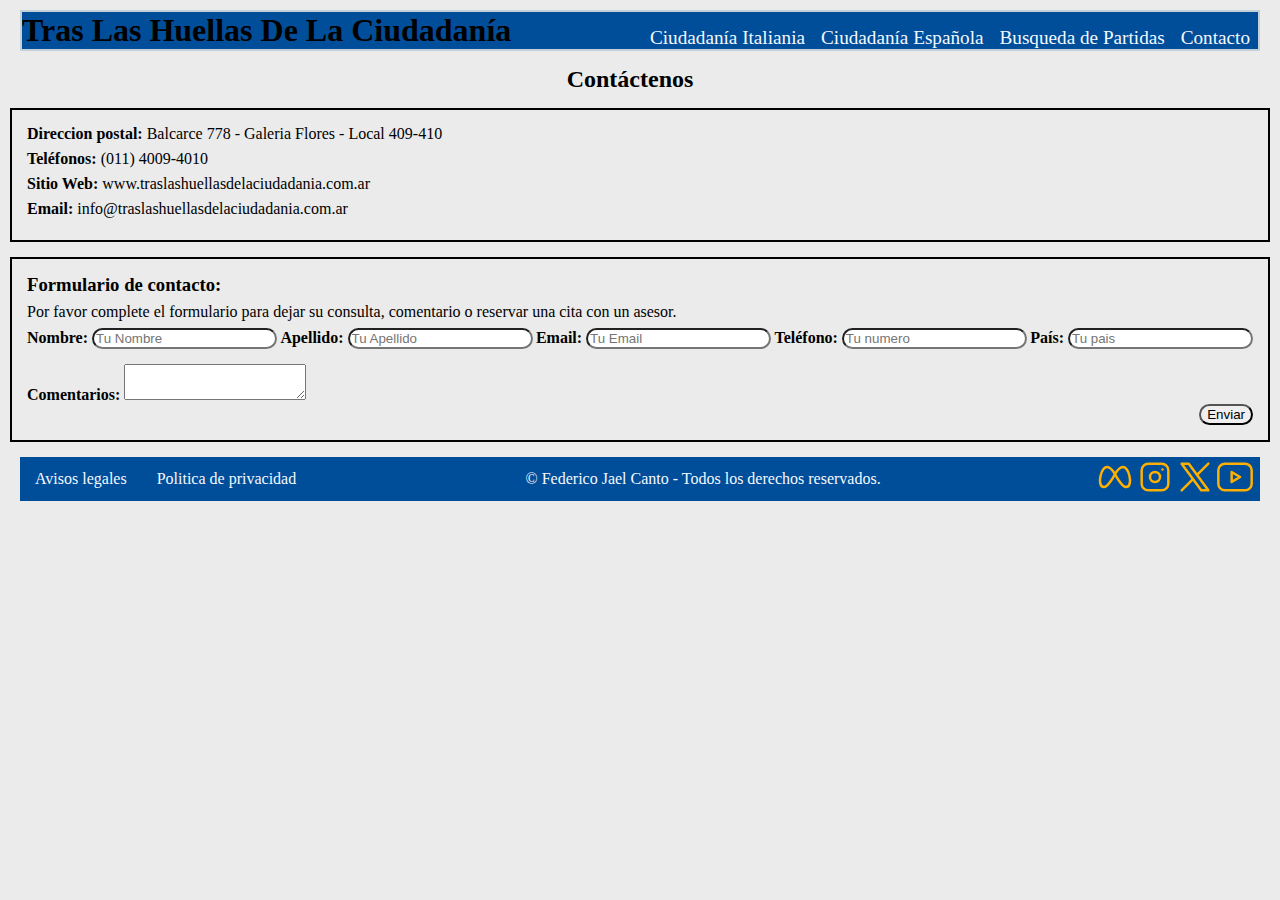
<file: page/contacto.html>
<!DOCTYPE html>
<html lang="en">
<head>
    <meta charset="UTF-8">
    <meta name="viewport" content="width=device-width, initial-scale=1.0">
    <link rel="stylesheet" href="../css/styles.css"> 
    <title>Contacto</title>
</head>
<body>
    <header>
        <h1>Tras Las Huellas De La Ciudadanía</h1>
        <nav class="nav-bar"> 
            <ul class="right-navbar" style="list-style: none;">
                <li><a href="/page/ciudadaniaitaliana.html" class="btn-hov">Ciudadanía Italiania</a></li>
                <li><a href="/page/ciudadaniaespanola.html" class="btn-hov">Ciudadanía Española</a></li>
                <li><a href="/page/busquedapartidas.html" class="btn-hov">Busqueda de Partidas</a></li>
                <li><a href="/page/contacto.html" class="btn-hov">Contacto</a></li>
            </ul>
        </nav>        
    </header>

    <main class="main-contact">
        <h2>Contáctenos</h2>
        <article class="class-contact-article">
            <div>
                <p><strong>Direccion postal:</strong> Balcarce 778 - Galeria Flores - Local 409-410</p>
                <p><strong>Teléfonos:</strong> (011) 4009-4010</p>
                <p><strong>Sitio Web:</strong> www.traslashuellasdelaciudadania.com.ar</p>
                <p><strong>Email:</strong> info@traslashuellasdelaciudadania.com.ar</p>
            </div>
        </article>
        <section class="class-contact-section">
            <h3>Formulario de contacto:</h3>
            <p>Por favor complete el formulario para dejar su consulta, comentario o reservar una cita con un asesor.</p>

            <form action="">
                <div class="div-form-one">
                    <div>
                        <label for=""><strong>Nombre:</strong></label>
                        <input type="text" placeholder="Tu Nombre">
                    </div>
                    <div>
                        <label for=""><strong>Apellido:</strong></label>
                        <input type="text" placeholder="Tu Apellido">
                    </div>
                    <div>
                        <label for=""><strong>Email:</strong></label>
                        <input type="email" placeholder="Tu Email">
                    </div>
                    <div>
                        <label for=""><strong>Teléfono:</strong></label>
                        <input type="tel" placeholder="Tu numero">
                    </div>
                    <div>
                        <label for=""><strong>País:</strong></label>
                        <input type="text" placeholder="Tu pais">
                    </div>
                </div>
                <div>
                    <label for=""><strong>Comentarios:</strong></label>
                    <textarea></textarea>
                </div>
                <div class="div-enviar">
                    <input type="submit" value="Enviar">
                </div>
            </form>
        </section>
    </main>

    <footer> 
        <section class="div-footer">
            <div class="div-avisos-politica">
                <p>Avisos legales</p>            
                <p>Politica de privacidad</p> 
            </div>
            <div>
                <p>
                    <!-- Copyright © --> &copy; Federico Jael Canto - Todos los derechos reservados.
                </p>
            </div>
            <div class="div-icons">
                <p>
                    <svg xmlns="http://www.w3.org/2000/svg" class="icon icon-tabler icon-tabler-brand-meta" width="40" height="40" viewBox="0 0 24 24" stroke-width="1.5" stroke="#ffb000" fill="none" stroke-linecap="round" stroke-linejoin="round">
                        <path stroke="none" d="M0 0h24v24H0z" fill="none"/>
                        <path d="M12 10.174c1.766 -2.784 3.315 -4.174 4.648 -4.174c2 0 3.263 2.213 4 5.217c.704 2.869 .5 6.783 -2 6.783c-1.114 0 -2.648 -1.565 -4.148 -3.652a27.627 27.627 0 0 1 -2.5 -4.174z" />
                        <path d="M12 10.174c-1.766 -2.784 -3.315 -4.174 -4.648 -4.174c-2 0 -3.263 2.213 -4 5.217c-.704 2.869 -.5 6.783 2 6.783c1.114 0 2.648 -1.565 4.148 -3.652c1 -1.391 1.833 -2.783 2.5 -4.174z" />
                    </svg>
                </p>
                <p>
                    <svg xmlns="http://www.w3.org/2000/svg" class="icon icon-tabler icon-tabler-brand-instagram" width="40" height="40" viewBox="0 0 24 24" stroke-width="1.5" stroke="#ffb000" fill="none" stroke-linecap="round" stroke-linejoin="round">
                        <path stroke="none" d="M0 0h24v24H0z" fill="none"/>
                        <path d="M4 4m0 4a4 4 0 0 1 4 -4h8a4 4 0 0 1 4 4v8a4 4 0 0 1 -4 4h-8a4 4 0 0 1 -4 -4z" />
                        <path d="M12 12m-3 0a3 3 0 1 0 6 0a3 3 0 1 0 -6 0" />
                        <path d="M16.5 7.5l0 .01" />
                    </svg>
                </p>
                <p>
                    <svg xmlns="http://www.w3.org/2000/svg" class="icon icon-tabler icon-tabler-brand-x" width="40" height="40" viewBox="0 0 24 24" stroke-width="1.5" stroke="#ffb000" fill="none" stroke-linecap="round" stroke-linejoin="round">
                        <path stroke="none" d="M0 0h24v24H0z" fill="none"/>
                        <path d="M4 4l11.733 16h4.267l-11.733 -16z" />
                        <path d="M4 20l6.768 -6.768m2.46 -2.46l6.772 -6.772" />
                    </svg>
                </p>
                <p>
                    <svg xmlns="http://www.w3.org/2000/svg" class="icon icon-tabler icon-tabler-brand-youtube" width="40" height="40" viewBox="0 0 24 24" stroke-width="1.5" stroke="#ffb000" fill="none" stroke-linecap="round" stroke-linejoin="round">
                        <path stroke="none" d="M0 0h24v24H0z" fill="none"/>
                        <path d="M2 8a4 4 0 0 1 4 -4h12a4 4 0 0 1 4 4v8a4 4 0 0 1 -4 4h-12a4 4 0 0 1 -4 -4v-8z" />
                        <path d="M10 9l5 3l-5 3z" />
                    </svg>
                </p>
            </div>
        </section>       
    </footer>
</body>
</html>
</file>
<file: css/styles.css>
*{
    box-sizing: border-box; 
    margin: 0;  
}

    /*GRID LAYOUT*/

.grid-container {
    display: grid;
    grid-template-columns: repeat(4, 1fr);
    grid-template-rows: 0.1fr 0.1fr 1fr 0.1fr 0.1fr;
    grid-template-areas:

    
    "header           header           header           header"
    "section          section          section          section"
    "aside            main             main             main"
    "section-mapa     mapa-comentarios mapa-comentarios mapa-comentarios"
    "footer           footer           footer           footer"
    ;
}

header{   
    display: flex;
    align-items: flex-end;
    justify-content: space-between;
    background-color: rgb(0, 77, 153);
    color: #000;
    grid-area: header;
    margin: 10px 20px 0px 20px;
    border: solid rgb(195, 207, 217) 2px;

    img {
        margin: 2px 10px;
    }
}

.icon-frase {
    font-family: "Playwrite SK";
    font-weight: 10px;
    display: flex;
    align-items: flex-end;

    a {
        text-decoration: none;
        color: #F4F9FF;
    }

    h1 {
        font-size: 20px;
    }
}
 
.right-navbar {
    display: flex;
    justify-content: flex-end; 
    font-family: "Roboto";
    margin-bottom: 0rem;

    li{
        margin: 0 8px;
    }

    a{
        font-size: larger ;
        color: #F4F9FF;   
        text-decoration: none;
    }
}

.btn-hov:hover {
    color: orange;
    cursor: pointer;
    stroke: orange
}

.class-carrusel {
    background-color: #ebebeb;
    grid-area: section;
    margin: 10px 20px 0px 20px;
}

.img-banner {
    width: 100%;
}

.aside-nosotros {
    display: flex;
    background-color: #ebebeb;
    grid-area: aside;
}

.div-aside-nosotros{
    display: flex;
    flex-direction: column;
    align-items: center;
    background-color: #ffffff;
    border: solid rgb(195, 207, 217) 2px;
    margin: 10px 0px 0px 20px;

    h2{
        margin-top: 40px;
    }

    p {      
       margin: 20px 20px;
    }
}

.div-noticias {
    display: flex;
    justify-content: space-around;
    background-color: #ffffff;
    border: solid rgb(195, 207, 217) 2px;
    margin: 10px 20px 0px 20px;
    height: 100%;
    gap: 20px;
}

.div-noticias article {
    flex: 1;
    display: flex;
    flex-direction: column;
    box-sizing: border-box;
    padding: 10px;
    max-width: 100%;
}

.section-noticias{
    display: flex;
    justify-content: space-between;
    width: 100%;
    padding: 35px 0px 0px 50px;
}

.div-noticias article img {
    width: 100%;
    height: 200px;
    object-fit: cover;
}

.div-noticias article h3 {
    margin: 30px 0;
    font-size: 1rem;
}

.div-noticias article p {
    flex-grow: 1;
}

.class-main{
    display: flex;
    flex-direction: column;
    grid-area: main;
}

.section-mapa {
    display: flex;
    grid-area: section-mapa;
    justify-content: space-evenly;
    flex-direction: column;
    margin: 10px 0px 0px 20px;
    border: solid rgb(195, 207, 217) 2px;
}

.class-div-section-mapa {
    height: 100%;
    width: 100%;

    iframe {
        width: 100%;
        height: 100%;
    }
}

.mapa-comentarios {
    display: flex;
    background-color: #ffffff;
    margin: 10px 20px 0px 20px;
    border: solid rgb(195, 207, 217) 2px;
    grid-area: mapa-comentarios;

    article {
        width: 100%;
        margin: 10px;
        
        h4 {
            display: flex;
            justify-content: space-around;
        }
    }
}

.div-star {
    display: flex;
    justify-content: center;
    margin: 10px;

}

footer{
    background-color: #004d99;
    color: #F4F9FF;
    grid-area: footer;
    margin: 10px 20px 0px 20px;
}

.div-footer{
    display: flex;
    justify-content: space-between;
    align-items: center;    
    grid-area: div-footer;

    p {
        margin-bottom:0rem;
    }
}   

.div-avisos-politica{
    display: flex;
    
    p{
        margin: 0 15px;
    }
}

.div-icons{
    display: flex;
    margin-right: 5px;
}

/*MEDIA QUERIES - Tablet */
@media (max-width: 768px) {

    .grid-container {
        grid-template-columns: repeat(2, 1fr);
        grid-template-rows: 0.1fr 0.2fr 1.1fr 0.1fr 0.2fr 0.4fr 0.1fr;
        grid-template-areas:
        
        "header           header"
        "section          section"
        "main             main"
        "aside            aside"
        "mapa-comentarios mapa-comentarios"
        "section-mapa     section-mapa"
        "footer           footer"
        ;
    }

    .right-navbar {
        display: none;
    }

    .div-noticias{
        display: flex;
        justify-content: space-around;     
        align-items: stretch;
        gap: 0px;

        article {
            box-shadow: 0px 4px 6px rgba(0, 0, 0, 0.1), 0px 2px 4px rgba(0, 0, 0, 0.06);
            /* margin: 10px; */
            border-radius: 2%;
        }
    }

    .div-noticias article p {
        align-content: space-between;
    }

    .div-aside-nosotros {
        margin: 10px 20px 0px 20px;
    }

    article img{    
        border-radius: 2%;
        width: 100%;
    }

    .section-mapa {
        display: flex;
        flex-direction: row;
        grid-area: section-mapa;
        margin: 10px 20px 0px 20px;
    }

    .class-div-section-mapa {
        height: 100%;
    
        iframe {
            width: 100%;
            height: 100%;
        }
    }

    .mapa-comentarios {
        display: flex;
        align-items: flex-start;

        article {
            margin: 2px;
        }
    }
        
    .div-footer{
        display: flex;
        flex-direction: column;

        p {
            text-align: center;
        }
    }   
}

/*MEDIA QUERIES - Mobile */
@media (max-width: 480px) {

    .grid-container {
        grid-template-columns: repeat(1, 1fr);
        grid-template-rows: 0.1fr 0.1fr 0.3fr 0.3fr 0.2fr 0.3fr 0.1fr;
        grid-template-areas:
        
        "header"
        "section"
        "main"
        "aside"
        "mapa-comentarios"
        "section-mapa"
        "footer"
        ;
    }

    .div-noticias{
        display: flex;
        flex-direction: column;
        align-items: center;
    }

    article{
        width: 350px;
        text-align: center;
        margin-bottom: 10%;
    }

    .div-aside-nosotros {
        text-align: center;
    } 

    .mapa-comentarios {
        display: flex;
        flex-direction: column;
    }

    .div-footer {
        display: flex;
        flex-direction: column;
    }

}

/*CIUDADANIA ITALIANA.html*/

body {
    background-color: #ebebeb;
}

/*GRID LAYOUT*/

.grid-container-italiana {
    display: grid;
    grid-template-columns: repeat(4, 1fr);
    grid-template-rows: 0.0,1fr 0.1fr 0.9fr 1.5fr 0.1fr 0fr;
    grid-template-areas:
        
    "header              header                header                header"
    "section             section               section               section"
    "section-informacion section-informacion   section-informacion   section-informacion"
    "aside-italiana      main-italiana         main-italiana         main-italiana"
    "aside-italiana      section-comunas       section-comunas       section-comunas"
    "footer              footer                footer                footer"
    ;
}

.class-header-italiana {

    display: flex;
    align-items: flex-end;
    justify-content: space-between;
    grid-area: header;
    margin: 10px 20px 0px 20px;
    border: solid rgb(195, 207, 217) 2px;
    background-color: #008C45;
    color: #F4F9FF;
}

.section-informacion {
    grid-area: section-informacion;
    margin: 10px 20px 0px 20px;
    border: solid rgb(195, 207, 217) 2px;
    background-color: #ffffff;
}

.container {
    display: flex;
}

.div-titulo-italiana{
    display: flex;
    justify-content: center;
    margin-top: 20px;
    margin-bottom: 35px;
}

.div-info-italiana {
    display: flex;
    justify-content: space-evenly;

    article {
        border-radius: 1%;
        box-shadow: 0px 4px 6px rgba(0, 0, 0, 0.1), 0px 2px 4px rgba(0, 0, 0, 0.06);
        margin-bottom: 10px;
        padding: 10px;
        margin: 10px;

        h3 {
            margin: 10px;
        }

        p {
            margin: 10px 30px 0px 10px;
        }

        img {
            width: 100%;
            height: 200px;
            object-fit: scale-down;
        }
    }
}

.aside-italiana {
    display: flex;
    flex-direction: column;
    grid-area: aside-italiana;
    margin: 10px 0px 0px 20px;
    border: solid rgb(195, 207, 217) 2px;
    align-items: center;
    background-color: #ffffff;
}

.divisor-aside {
    width: 75%;
    display: flex;
    flex-direction: column;
    align-items: center;
}

.div-titulos-aside-italiana {
    display: flex;
    flex-direction: column;
    align-items: center;
    margin: 5px 20px 5px 20px;
}

.div-parrafos-aside-italiana {
    margin: 15px 20px 10px 20px
}

.class-bottom {
    color: rgb(101, 88, 245);
    border-color: rgb(199, 195, 251);
}

.main-italiana {
    grid-area: main-italiana;
    margin: 11px 20px 0px 20px;
    /* border: solid rgb(195, 207, 217) 2px */
}

.section-main-italiana {
    /* display: flex; */
    margin: 0px 0px 20px 0px;
    border: solid rgb(195, 207, 217) 2px;
    background-color: #ffffff;

    section div h2 {
        display: flex;
        justify-content: center;
    }
}

.div-srv-traducciones {
    display: flex;
}

.div-srv-trad {
    display: flex;
    margin: 0px 30px 20px 30px;
    align-items: center;

    p,h3 {
        margin-left: 50px;
    }
}

.div-srv-rectificacion {
    display: flex;
}

.div-srv-rect {
    display: flex;
    margin: 0px 30px 20px 30px;
    align-items: center;

    p,h3 {
        margin-left: 50px;
    }
}

.div-srv-genealogia {
    display: flex;
}

.div-srv-gen {
    display: flex;
    margin: 0px 30px 20px 30px;
    align-items: center;

    p,h3 {
        margin-left: 50px;
    }
}

.div-srv-verificacion {
    display: flex;
}

.div-srv-ver {
    display: flex;
    margin: 0px 30px 20px 30px;
    align-items: center;

    p,h3 {
        margin-left: 50px;
    }
}

.div-srv-asesoramiento {
    display: flex;
}

.div-srv-ase {
    display: flex;
    margin: 0px 30px 20px 30px;
    align-items: center;

    p,h3 {
        margin-left: 50px;
    }
}

.div-srv-reconstruccion {
    display: flex;
}

.div-srv-recon {
    display: flex;
    margin: 0px 30px 20px 30px;
    align-items: center;

    p,h3 {
        margin-left: 50px;
    }
}

.section-comunas {
    border: solid rgb(195, 207, 217) 2px;
    background-color: #ffffff;

    h3 {
        display: flex;
        justify-content: center;
    }
}

.div-separador-comunas {
    display: flex;
    justify-content: space-between;
    width: 75%;
}

.div-comunas {
    display: flex;
    justify-content: space-evenly;
    align-items: center;
}

.div-nombre-comunas {
    display: flex;
    flex-direction: column;
    align-items: center
}

.div-imagen-comunas {
    img {
        width: 100%;
    }
}

.class-footer-italiana {
    background-color: #cd212A;
    color: #F4F9FF;
    grid-area: footer;
    margin: 10px 20px 0px 20px;
}

/*MEDIA QUERIES - Tablet */
@media (max-width: 768px) and (min-width: 481px) {

    .grid-container-italiana {
        grid-template-columns: repeat(3, 1fr);
        grid-template-rows: 0.1fr 0.2fr 0.9fr 0.1fr 0.0,1fr;
        grid-template-areas:
        
        "header                header"
        "section               section"
        "section-informacion   section-informacion"
        "aside-italiana        section-main-italiana"
        ""
        "footer                footer"
        ;
    }

    .div-info-italiana {
        display: flex;
        flex-direction: row;
        flex-wrap: wrap;
        align-content: stretch;
    }

    .section-main-italiana h2 {
        font-size: 1rem;
    }

    .div-srv-trad {
        display: flex;
        align-items: center;
        margin: 10px 0px;

        img {
            margin: 10px;
        }

        p,h3 {
            margin-left: 0px;
            font-size: 0.8rem;
        }
    }

    .div-srv-gen {
        display: flex;
        align-items: center;
        margin: 10px 0px;

        img {
            margin: 10px;
        }
        p,h3 {
            margin-left: 0px;
            font-size: 0.8rem;
        }
    }

    .div-srv-rect{
        display: flex;
        align-items: center;
        margin: 10px 0px;

        img {
            margin: 10px;
        }

        p, h3 {
            margin-left: 0px;
            font-size: 0.8rem;
        }
    }

    .div-srv-ver {
        display: flex;
        align-items: center;
        margin: 10px 0px;

        img {
            margin: 10px;
        }

        p,h3 {
            margin-left: 0px;
            font-size: 0.8rem;
        }
    }

    .div-srv-ase {
        display: flex;
        align-items: center;
        margin: 10px 0px;

        img {
            margin: 10px;
        }

        p,h3 {
            margin-left: 0px;
            font-size: 0.8rem;
        }
    }

    .div-srv-recon {
        display: flex;
        align-items: center;
        margin: 10px 0px;

        img {
            margin: 10px;
        }

        p,h3 {
            margin-left: 0px;
            font-size: 0.8rem;
        }
    }

    .section-comunas {
        grid-area: comunas;
    }

    .div-separador-comunas {
        display: flex;
        flex-direction: column;
        width: 100%;

        img {
            width: 100%;
        }
    }

    .div-imagen-comunas {
        order: -1;
        margin: 10px 33px;
    }

}

@media (max-width: 480px) {

    .grid-container-italiana {

        grid-template-columns: repeat(1, 1fr);
        grid-template-rows: 0.1fr 0.1fr 0.1fr 0.1fr 0.5fr 0.001fr;
        grid-template-areas:
        
        "header"
        "section"
        "section-informacion"
        "main-italiana"
        "aside-italiana"
        "footer"
        ;
    }
    .div-titulo-italiana {
        h2 {
            text-align: center;
        }
    }

    .div-info-italiana {
        display: flex;
        flex-direction: column;
        align-items: center;

        article {
            border-radius: 2%;
            box-shadow: 0px 4px 6px rgba(0, 0, 0, 0.1), 0px 2px 4px rgba(0, 0, 0, 0.06);
            margin-bottom: 10px;
            width: 90%;

            img {
                border-radius: 2%;
            }
        }
    }

    .aside-italiana {
        align-items: center;
        margin: 10px 20px 0px 20px;
    }

    .div-srv-trad {
        display: flex;
        align-items: center;
        margin: 10px 0px;

        img {
            margin: 10px;
        }
        p,h3 {
            margin-left: 0px;
        }
    }

    .div-srv-gen {
        display: flex;
        align-items: center;
        margin: 10px 0px;

        img {
            margin: 10px;
        }
        p,h3 {
            margin-left: 0px;
        }
    }

    .div-srv-rect{
        display: flex;
        align-items: center;
        margin: 10px 0px;

        img {
            margin: 10px;
        }

        p, h3 {
            margin-left: 0px;
        }
    }

    .div-srv-ver {
        display: flex;
        align-items: center;
        margin: 10px 0px;

        img {
            margin: 10px;
        }

        p,h3 {
            margin-left: 0px;
        }
    }

    .div-srv-ase {
        display: flex;
        align-items: center;
        margin: 10px 0px;

        img {
            margin: 10px;
        }

        p,h3 {
            margin-left: 0px;
        }
    }

    .div-srv-recon {
        display: flex;
        align-items: center;
        margin: 10px 0px;

        img {
            margin: 10px;
        }

        p,h3 {
            margin-left: 0px;
        }
    }

    .div-separador-comunas {
        display: flex;
        flex-direction: column;
        width: 100%;

        img {
            width: 100%;
        }
    }

    .div-imagen-comunas {
        order: -1;
        margin: 10px 33px;
    }
}

/*CIUDADANIA ESPAÑOLA.html*/

body {
    background-color: #ebebeb;
}

.container-española {
    display: flex;
}

.div-titulo-española {
    display: flex;
    justify-content: center;
    margin-top: 20px;
    margin-bottom: 35px;
}

.div-info-española {
    display: flex;
    justify-content: space-between;
    padding: 50px;
}

.aside-española {
    display: flex;
    flex-direction: column;
    height: 50vh;
    width: 20vw;
    padding: 50px;

    div h3, p {
        display: flex;
        justify-content: center;
    }
}

/*BUSQUEDA PARTIDAS.html*/

main input {
    border-radius: 50px;
}

.div-informacion {
    display: flex;
    flex-direction: column;

    h3, p {
        text-align: center;
    }
}

.div-articulos-partidas {
    display: flex;
    flex-direction: column;

    div p {
        text-align: center;
    }
}

.div-articulos {
    display: flex;
    justify-content: center;

    article {
        display: flex;
        flex-direction: column;
        align-items: stretch;
    }
}

.div-subtitulo-partidas {
    text-align: center;
}

.div-formulario-partidas {
    display: flex;

    .div-campos-solitante {
        display: flex;
        flex-wrap: wrap;
    }
}

.div-campos-partida{
    display: flex;
    flex-direction: column;

    p {
        text-align: center;
    }
}

.div-partida{
    display: flex;
    flex-wrap: wrap;
}

.div-partidas-con-info{
    display: flex;
    flex-wrap: wrap;
}
/*CONTACTO.html*/

.main-contact {
    margin-right: 20px; 
}

main h2{
    width: 100%;
    padding: 15px;
    text-align: center;

}

.class-contact-article {
    display: flex;
    border-style: solid;
    border-width: 2px;
    margin-bottom: 15px;
    margin-left: 10px;
    width: 100%;
    padding: 15px;

    p {
        margin-bottom: 7px;
    }
}

.class-contact-section {

    border-style: solid;
    border-width: 2px;
    margin-bottom: 15px;
    margin-left: 10px;
    width: 100%;
    padding: 15px;

    p {
        margin-top: 7px;
        margin-bottom: 7px;
    }
}

.div-form-one {
    display: flex;
    justify-content: space-between;
    margin-bottom: 15px;
}

.div-form-two {
    display: flex;
    justify-content: space-between;
    margin-bottom: 15px;
}

.div-enviar{
    display: flex;
    justify-content: flex-end;
}
</file>
